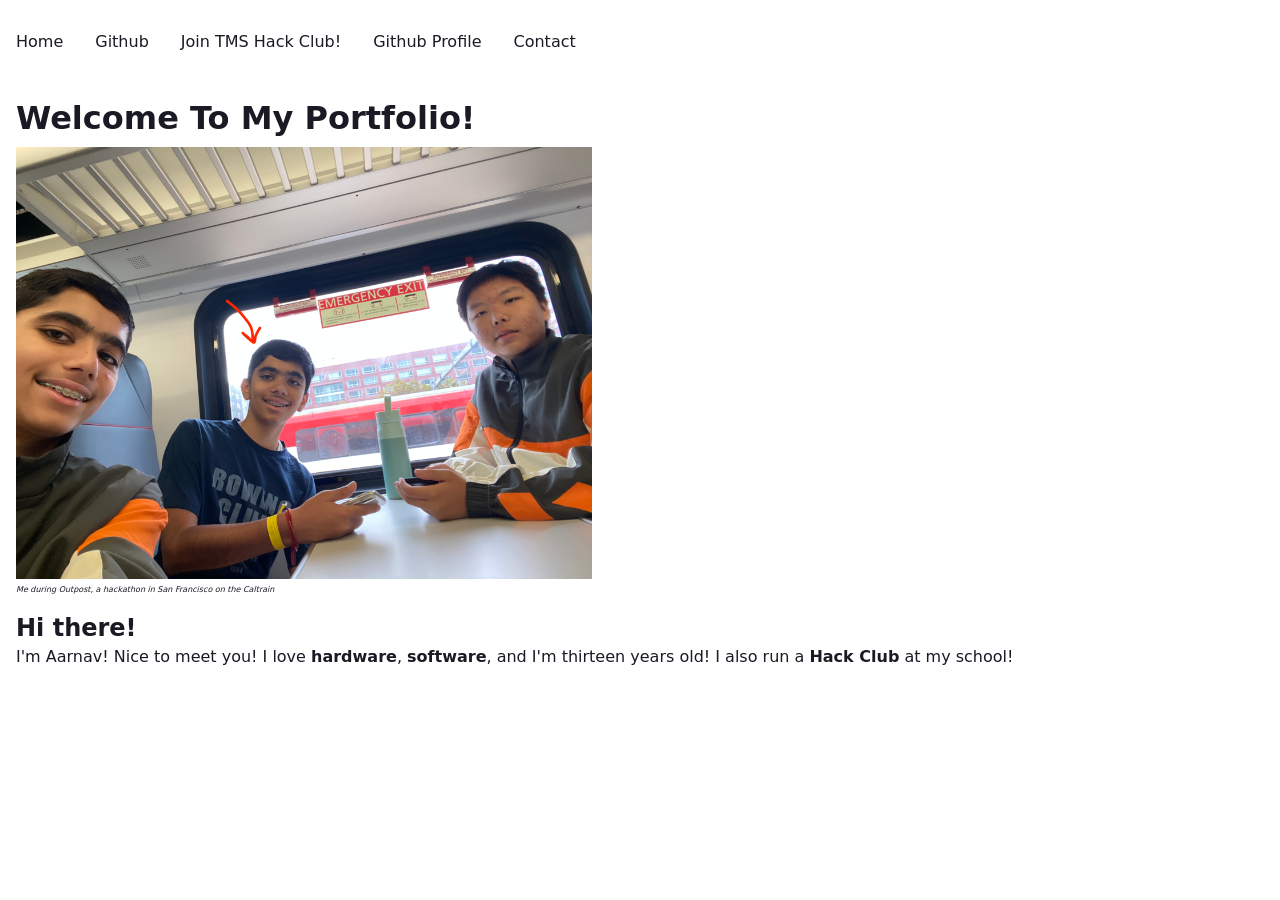
<file: website-hc/index.html>
<!DOCTYPE html>
<html lang="en">
<head>
    <meta charset="UTF-8">
    <meta name="viewport" content="width=device-width, initial-scale=1.0">
    <title>Aarnav's PW</title>
    <link rel="stylesheet" href="website.css">
</head>
<body>
    <header>
        <nav>
            <ul>
                <li><a href="index.html">Home</a></li>
                <li><a href="github.html">Github</a></li>
                <li><a href="https://clubs.hackclub.com/auth/member?join=VYU44C">Join TMS Hack Club!</a></li>
                <li><a href="https://github.com/TheOtherTwinCoder">Github Profile</a></li>
                <li><a href="mailto:aarnavdhir@gmail.com?subject=Contact%20from%20Portfolio&body=Hey%20there!%20My%20name%20is%20%7Bname%7D%2C%20and%20I'd%20love%20to%20reach%20out%20to%20you!%0A%0A%7BWrite%20here!%7D%0A%0AThanks%2C%0A%7Bname%7D">Contact</a></li>
            </ul>
        </nav>
        <div class="flex-container">
            <h1>Welcome To My Portfolio!</h1>
            <div class="imagecross" style="margin-top: 10px;">
            <img height="432px" width="576px" src="images/aarnav.png">
            </div>
            <div class="caption" style="margin-top: 2px;">
                <p><i>Me during Outpost, a hackathon in San Francisco on the Caltrain</i></p>
            </div>
            <div class="text-container" style="margin-top: 20px;">
                <h2>Hi there!</h2>
                <div class="paragraph123" style="margin-top: 5px;">
                <p>I'm Aarnav! Nice to meet you! I love <strong>hardware</strong>, <strong>software</strong>, and I'm thirteen years old!
                I also run a <strong>Hack Club</strong> at my school! </p>
                </div>
            </div>
        </div>
    </header>
</body>
</html>
</file>
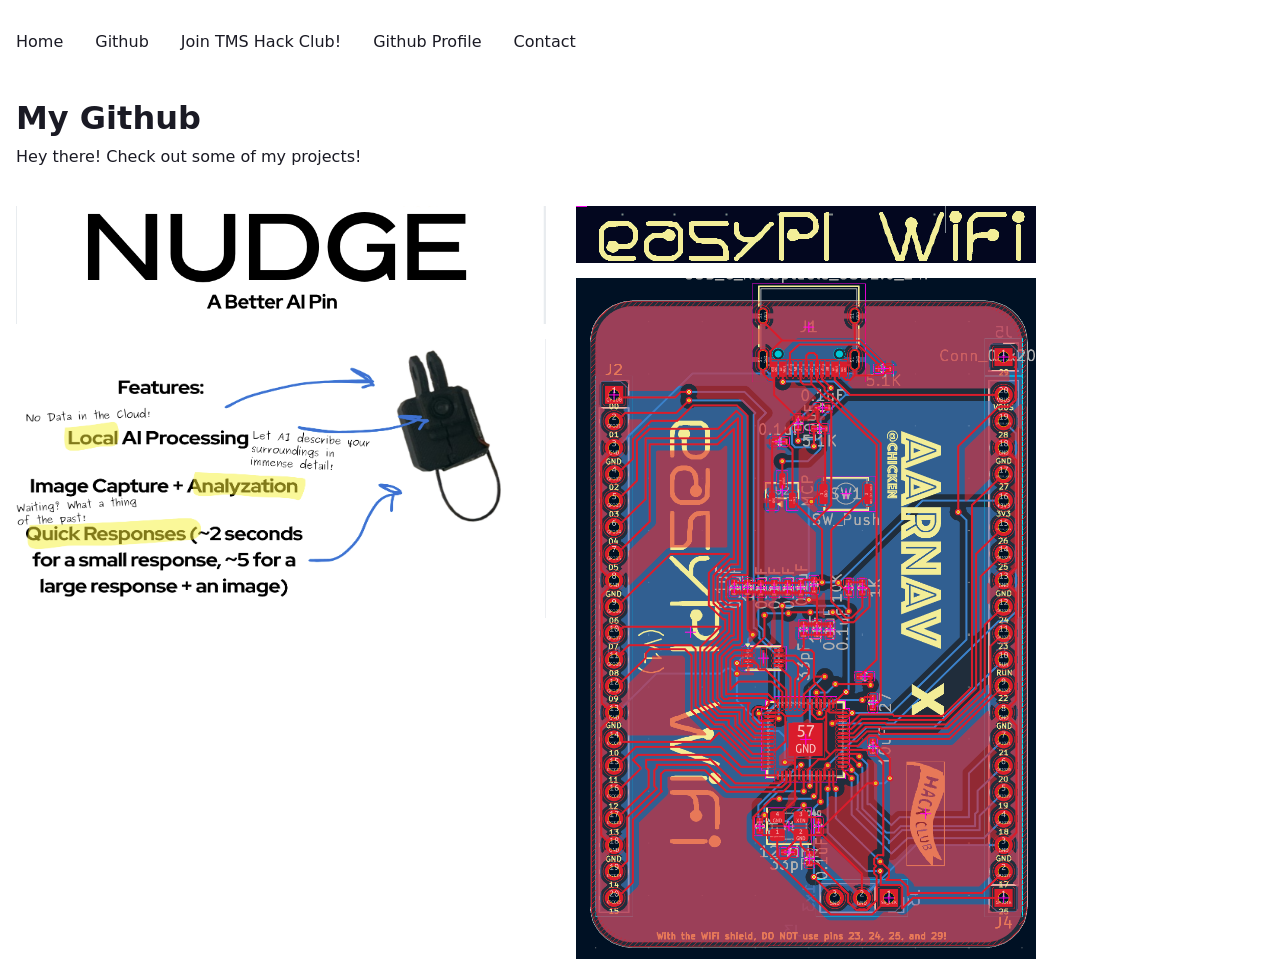
<file: website-hc/github.html>
<!DOCTYPE html>
<html lang="en">
<head>
    <meta charset="UTF-8">
    <meta name="viewport" content="width=device-width, initial-scale=1.0">
    <title>Aarnav's PW</title>
    <link rel="stylesheet" href="website.css">
</head>
<body>
    <header>
        <nav>
            <ul>
                <li><a href="index.html">Home</a></li>
                <li><a href="github.html">Github</a></li>
                <li><a href="https://clubs.hackclub.com/auth/member?join=VYU44C">Join TMS Hack Club!</a></li>
                <li><a href="https://github.com/TheOtherTwinCoder">Github Profile</a></li>
                <li><a href="mailto:aarnavdhir@gmail.com?subject=Contact%20from%20Portfolio&body=Hey%20there!%20My%20name%20is%20%7Bname%7D%2C%20and%20I'd%20love%20to%20reach%20out%20to%20you!%0A%0A%7BWrite%20here!%7D%0A%0AThanks%2C%0A%7Bname%7D">Contact</a></li>
            </ul>
        </nav>
        <div class="flex-container">
            <div class="text-container">
                <h1>My Github</h1>
                <div class="paragraph" style="margin-top: 10px;">
                    <p>Hey there! Check out some of my projects!</p>
                    <div class="projects-row" style="display: flex; flex-wrap: wrap; gap: 30px; margin-top: 40px;">
                        <div class="nudge" style="display: flex; flex-direction: column; gap: 15px;">
                            <img height="117.64573977px" width="529.99999935px" src="images/nudgeaipintext.png">
                            <img height="279px" width="530px" src="images/featuresnudge.png">
                        </div>
                        <div class="github-projects" style="display: flex; flex-direction: column; gap: 15px;">
                            <img height="57px" width="460px" src="images/easypiwifilogo.png">
                            <img height="680.820399px" width="460px" src="images/easypiwifipcb.png">
                        </div>
                    </div>
                </div>
            </div>
        </div>
    </header>
</body>
</html>
</file>
<file: website-hc/website.css>
@import url('https://fonts.googleapis.com/css2?family=Montserrat:ital,wght@0,100..900;1,100..900&display=swap');

:root {
  --color-base: #ffffff;       
  --color-text: #1a1a24;       
  --color-primary: #3b82f6;    
  --color-secondary: #64748b;  
  --color-accent: #f59e0b;    
  --color-success: #10b981;    
  --color-danger: #ef4444; 
}

* {
    margin: 0;
    padding: 0;
    box-sizing: border-box;
}

html {
    font-family: Monsterrat, system-ui, -apple-system, BlinkMacSystemFont, 'Segoe UI', Roboto, Oxygen, Ubuntu, Cantarell, 'Open Sans', 'Helvetica Neue', sans-serif;
    color: var(--color-text)
}

body {
    padding: 1em;
    background-color: var(--color-base);
}

h1, h2, h3 {
    font-family: Monsterrat, system-ui, -apple-system, BlinkMacSystemFont, 'Segoe UI', Roboto, Oxygen, Ubuntu, Cantarell, 'Open Sans', 'Helvetica Neue', sans-serif;
}

nav {
    margin: 1em auto 3em auto;
}

nav ul {
    display: flex;
    align-items: center;
    list-style-type: none;
    gap: 2em
    
}

nav ul:first-child {
    margin-left: auto;

}

nav a {
    font-family:Monsterrat, system-ui, -apple-system, BlinkMacSystemFont, 'Segoe UI', Roboto, Oxygen, Ubuntu, Cantarell, 'Open Sans', 'Helvetica Neue', sans-serif ;
    color: var(--color-text);
    text-decoration: none;
}

.caption {
    font-size: 50%;
}
</file>
